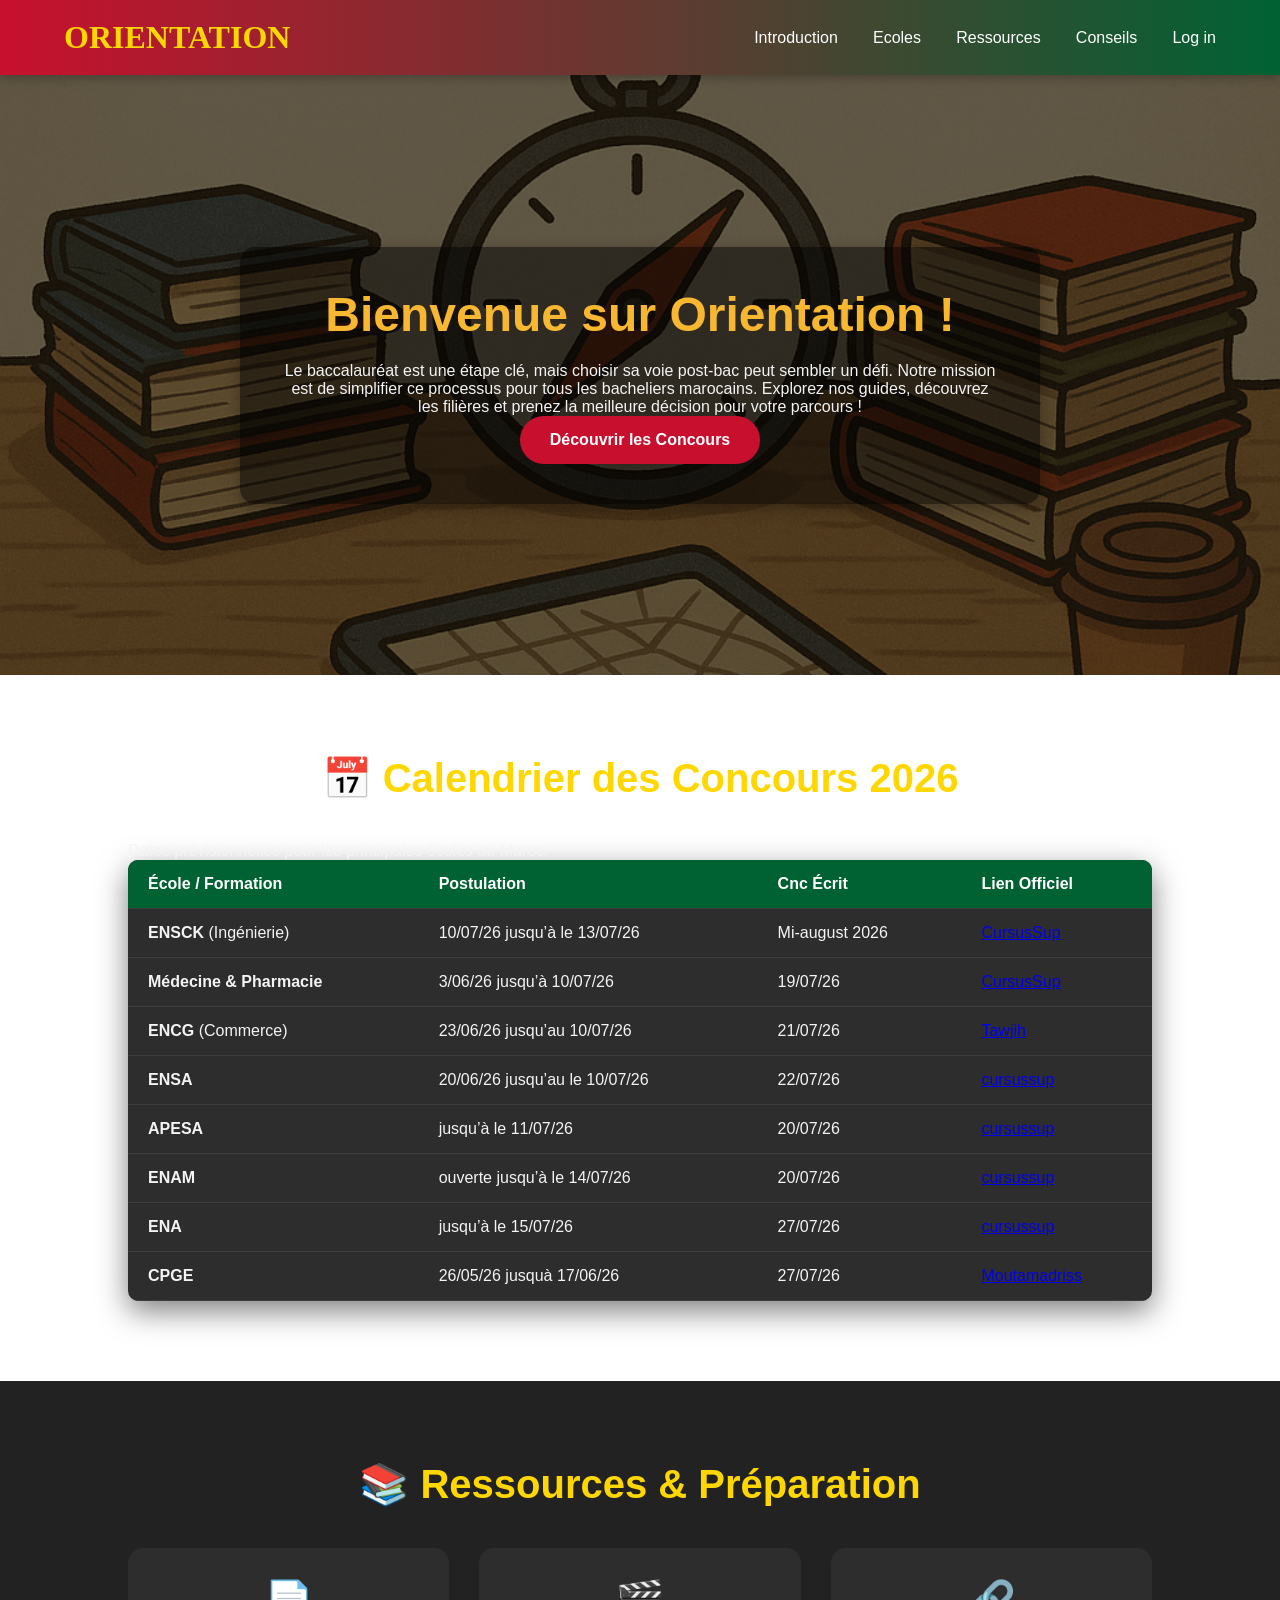
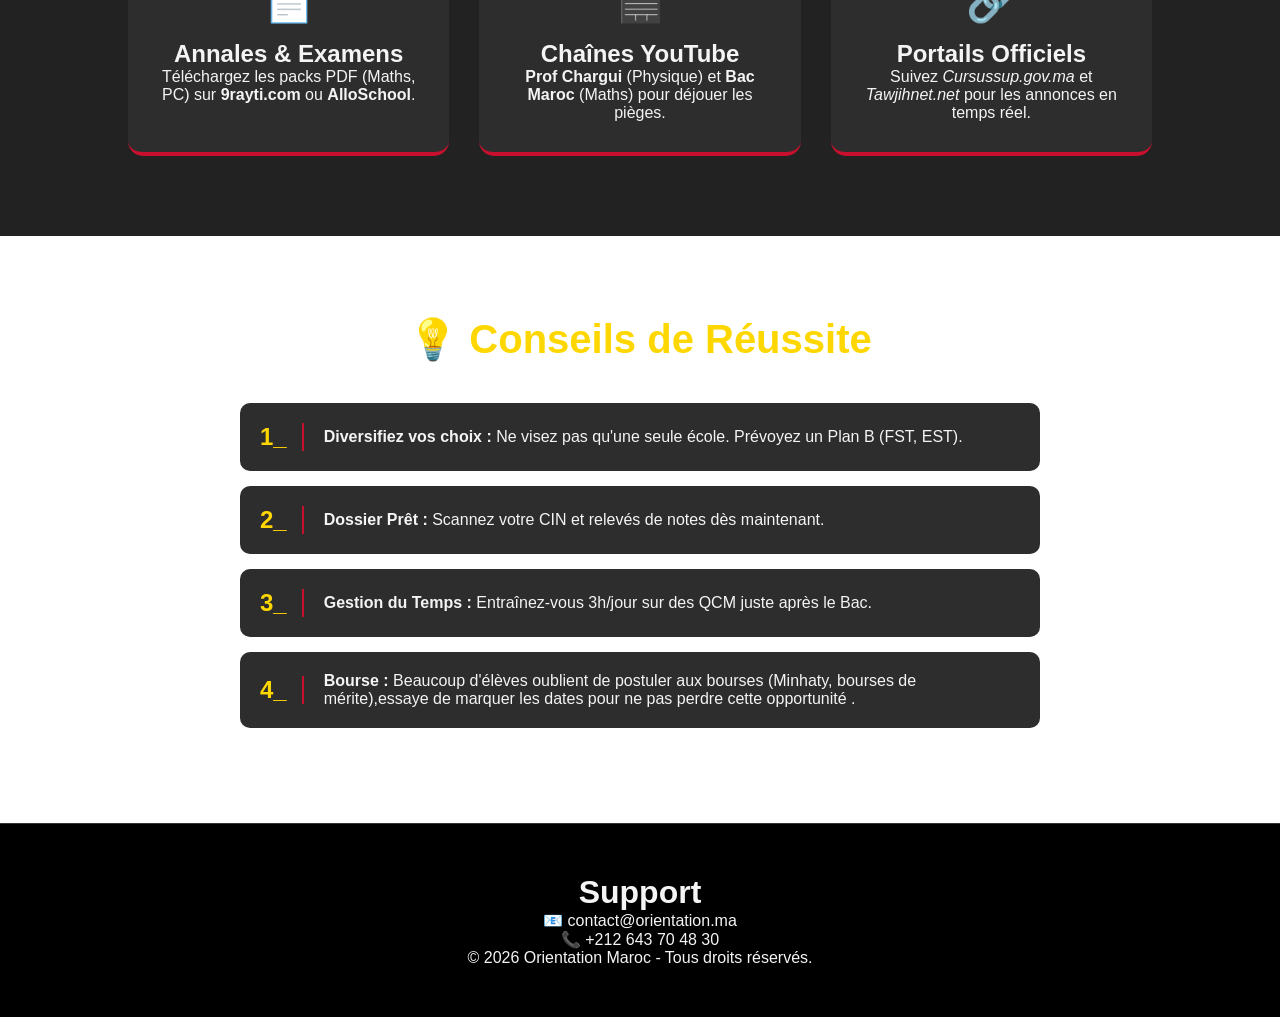
<file: index.html>
<!DOCTYPE html>
<html lang="fr">
<head>
    <meta charset="UTF-8">
    <meta name="viewport" content="width=device-width, initial-scale=1.0">
    <link rel="stylesheet" href="styles.css">
    <title>Orientation Maroc 2026</title>
</head>
<body>

    <header class="section">
        <div class="header-container">
            <h1 class="logo">ORIENTATION</h1>
            <ul class="nav-links">
                <li><a href="#intro">Introduction</a></li>
                <li><a href="#ecoles">Ecoles</a></li>
                <li><a href="#formations">Ressources</a></li>
                <li><a href="#conseils">Conseils</a></li>
                <li><a href="log_in.html" class="login-btn">Log in</a></li>
            </ul>
        </div>
    </header>

    <section id="intro">
        <div class="intro-container">
            <h1>Bienvenue sur Orientation !</h1>
            <p>Le baccalauréat est une étape clé, mais choisir sa voie post-bac peut sembler un défi. Notre mission est de simplifier ce processus pour tous les bacheliers marocains. Explorez nos guides, découvrez les filières et prenez la meilleure décision pour votre parcours !</p>
            <a href="#ecoles" class="cta-button">Découvrir les Concours</a>
        </div>
    </section>

    <section id="ecoles" class="section-container">
        <div class="content-wrapper">
            <h1 class="section-title">📅 Calendrier des Concours 2026</h1>
            <p class="section-description">Dates prévisionnelles pour les principales écoles au Maroc.</p>
            
            <div class="table-responsive">
                <table class="styled-table">
                    <thead>
                        <tr>
                            <th>École / Formation</th>
                            <th>Postulation</th>
                            <th>Cnc Écrit</th>
                            <th>Lien Officiel</th>
                        </tr>
                    </thead>
                    <tbody>
                        <tr>
                            <td><strong>ENSCK</strong> (Ingénierie)</td>
                            <td>10/07/26 jusqu’à le 13/07/26 </td>
                            <td>Mi-august 2026</td>
                            <td><a href="#" class="table-link">CursusSup</a></td>
                        </tr>
                        <tr class="active-row">
                            <td><strong>Médecine & Pharmacie</strong></td>
                            <td>3/06/26 jusqu’à 10/07/26</td>
                            <td>19/07/26</td>
                            <td><a href="#" class="table-link">CursusSup</a></td>
                        </tr>
                        <tr>
                            <td><strong>ENCG</strong> (Commerce)</td>
                            <td>23/06/26 jusqu’au 10/07/26 </td>
                            <td>21/07/26</td>
                            <td><a href="#" class="table-link">Tawjih</a></td>
                        </tr>
                        <tr>
                            <td><strong>ENSA</strong></td>
                            <td>20/06/26 jusqu’au le 10/07/26 </td>
                            <td>22/07/26</td>
                            <td><a href="#" class="table-link"> cursussup</a></td>
                        </tr>
                        <tr>
                            <td><strong>APESA</strong> </td>
                            <td>jusqu’à le 11/07/26 </td>
                            <td>20/07/26</td>
                            <td><a href="#" class="table-link"> cursussup</a></td>
                        </tr>
                        <tr>
                            <td><strong>ENAM</strong> </td>
                            <td> ouverte jusqu’à le 14/07/26 </td>
                            <td>20/07/26</td>
                            <td><a href="#" class="table-link"> cursussup</a></td>
                        </tr>
                        <tr>
                            <td><strong>ENA</strong> </td>
                            <td>  jusqu’à le 15/07/26 </td>
                            <td>27/07/26</td>
                            <td><a href="#" class="table-link"> cursussup</a></td>
                        </tr>
                        <tr>
                            <td><strong>CPGE </strong> </td>
                            <td>  26/05/26 jusquà 17/06/26 </td>
                            <td>27/07/26</td>
                            <td><a href="#" class="table-link"> Moutamadriss</a></td>
                        </tr>
                    </tbody>
                </table>
            </div>
        </div>
    </section>

    <section id="formations" class="section-container bg-dark-alt">
        <div class="content-wrapper">
            <h1 class="section-title">📚 Ressources & Préparation</h1>
            <div class="cards-grid">
                <div class="card">
                    <div class="card-icon">📄</div>
                    <h2>Annales & Examens</h2>
                    <p>Téléchargez les packs PDF (Maths, PC) sur <strong>9rayti.com</strong> ou <strong>AlloSchool</strong>.</p>
                </div>
                <div class="card">
                    <div class="card-icon">🎬</div>
                    <h2>Chaînes YouTube</h2>
                    <p><strong>Prof Chargui</strong> (Physique) et <strong>Bac Maroc</strong> (Maths) pour déjouer les pièges.</p>
                </div>
                <div class="card">
                    <div class="card-icon">🔗</div>
                    <h2>Portails Officiels</h2>
                    <p>Suivez <em>Cursussup.gov.ma</em> et <em>Tawjihnet.net</em> pour les annonces en temps réel.</p>
                </div>
            </div>
        </div>
    </section>

    <section id="conseils" class="section-container">
        <div class="content-wrapper">
            <h1 class="section-title">💡 Conseils de Réussite</h1>
            <div class="advice-list">
                <div class="advice-item">
                    <span class="number">1_</span>
                    <p><strong>Diversifiez vos choix :</strong> Ne visez pas qu'une seule école. Prévoyez un Plan B (FST, EST).</p>
                </div>
                <div class="advice-item">
                    <span class="number">2_</span>
                    <p><strong>Dossier Prêt :</strong> Scannez votre CIN et relevés de notes dès maintenant.</p>
                </div>
                <div class="advice-item">
                    <span class="number">3_</span>
                    <p><strong>Gestion du Temps :</strong> Entraînez-vous 3h/jour sur des QCM juste après le Bac.</p>
                </div>
                <div class="advice-item">
                    <span class="number">4_</span>
                    <p><strong>Bourse :</strong> Beaucoup d'élèves oublient de postuler aux bourses (Minhaty, bourses de mérite),essaye de marquer les dates pour ne pas perdre cette opportunité .</p>
                </div>

            </div>
        </div>
    </section>

    <footer id="contact" class="footer-section">
        <div class="content-wrapper">
            <h1 class="footer-logo">Support</h1>
            <div class="contact-container">
                <p>📧 contact@orientation.ma</p>
                <p>📞 +212 643 70 48 30</p>
            </div>
            <p class="copyright">© 2026 Orientation Maroc - Tous droits réservés.</p>
        </div>
    </footer>

</body>
</html>
</file>
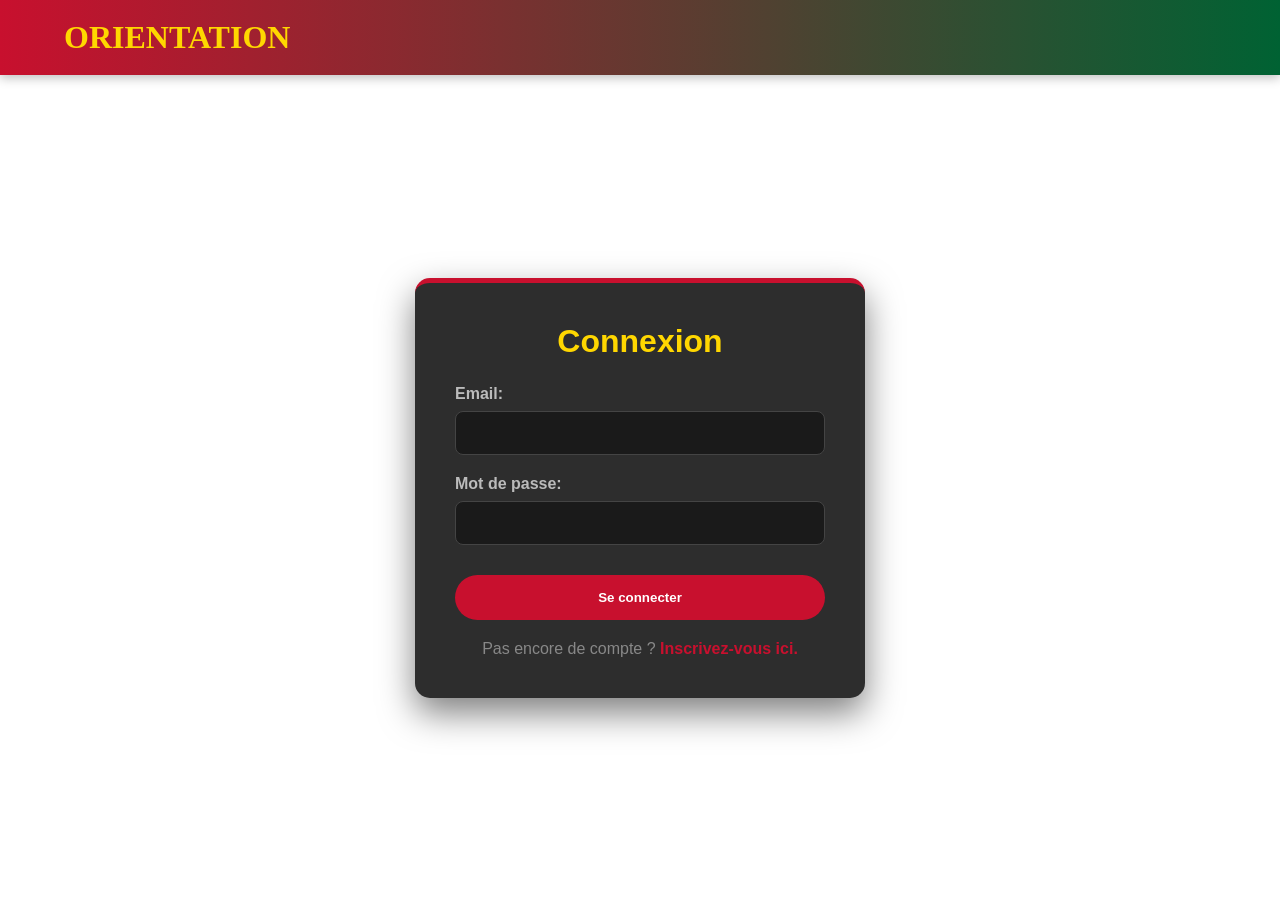
<file: log_in.html>
<!DOCTYPE html>
<html lang="en">
<head>
    <meta charset="UTF-8">
    <meta name="viewport" content="width=device-width, initial-scale=1.0">
    <title>Log in | Orientation</title>
    <link rel="stylesheet" href="styles.css"> 
</head>
<body>
    <header class="section">
        <div class="header-container">
            <h1 class="logo">ORIENTATION</h1>
        </div>
    </header>
    <section id="auth-section" class="section">
        <div class="auth-box">
            <h2>Connexion</h2>
            <form action="#" method="POST" class="auth-form">
                <div class="form-group">
                    <label for="login-email">Email:</label>
                    <input type="email" id="login-email" name="email" required>
                </div>
                <div class="form-group">
                    <label for="login-password">Mot de passe:</label>
                    <input type="password" id="login-password" name="password" required>
                </div>
                <button type="submit" class="submit-btn cta-button">Se connecter</button>
            </form>
            <p class="auth-footer">Pas encore de compte ? <a href="sign_up.html">Inscrivez-vous ici.</a></p>
        </div>
    </section>
</body>
</html>
</file>
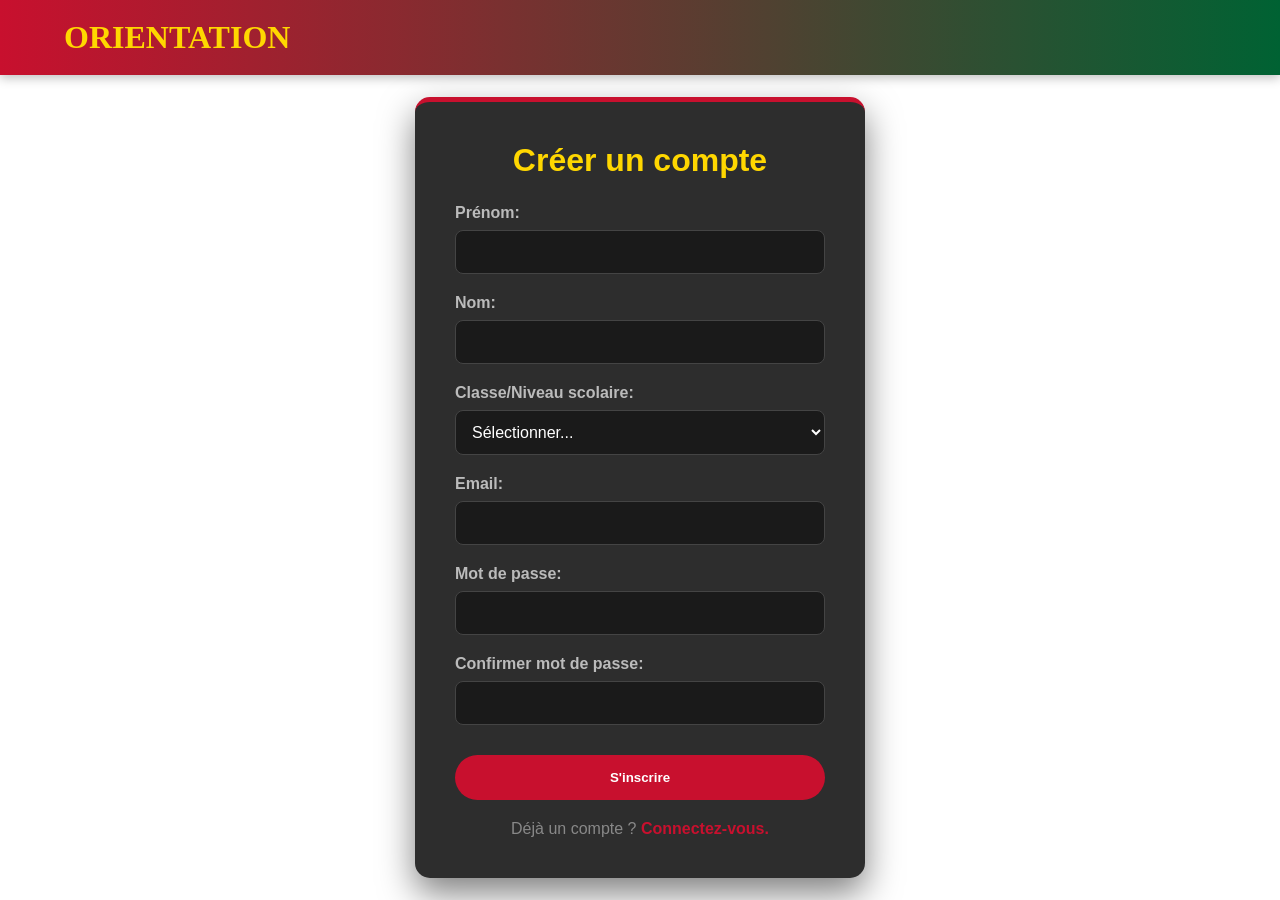
<file: sign_up.html>
<!DOCTYPE html>
<html lang="en">
<head>
    <meta charset="UTF-8">
    <meta name="viewport" content="width=device-width, initial-scale=1.0">
    <title>S'inscrire | Orientation</title>
    <link rel="stylesheet" href="styles.css">
</head>
<body>
    <header class="section">
        <div class="header-container">
            <h1 class="logo">ORIENTATION</h1>
        </div>
    </header>
    <section id="auth-section" class="section">
        <div class="auth-box">
            <h2>Créer un compte</h2>
            <form action="#" method="POST" class="auth-form">
                <div class="form-group">
                    <label for="signup-firstName">Prénom:</label>
                    <input type="text" id="signup-firstName" name="firstName" required>
                </div>
                <div class="form-group">
                    <label for="signup-lastName">Nom:</label>
                    <input type="text" id="signup-lastName" name="lastName" required>
                </div>
                <div class="form-group">
                    <label for="signup-grade">Classe/Niveau scolaire:</label>
                    <select id="signup-grade" name="schoolGrade" required>
                        <option value="">Sélectionner...</option>
                        <option value="terminale">Terminale (Bac)</option>
                        <option value="premiere">Première</option>
                        <option value="autre">Autre</option>
                    </select>
                </div>
                <div class="form-group">
                    <label for="signup-email">Email:</label>
                    <input type="email" id="signup-email" name="email" required>
                </div>
                <div class="form-group">
                    <label for="signup-password">Mot de passe:</label>
                    <input type="password" id="signup-password" name="password" required>
                </div>
                <div class="form-group">
                    <label for="signup-confirm">Confirmer mot de passe:</label>
                    <input type="password" id="signup-confirm" name="confirmPassword" required>
                </div>
                <button type="submit" class="submit-btn cta-button">S'inscrire</button>
            </form>
            <p class="auth-footer">Déjà un compte ? <a href="log_in.html">Connectez-vous.</a></p>
        </div>
    </section>
</body>
</html>
</file>
<file: styles.css>
/* --- 1. BASE ET RESET (Ton code original) --- */
* {
    margin: 0;
    padding: 0;
    font-family: 'Inter', sans-serif;
    box-sizing: border-box;
    scroll-behavior: smooth;
}

:root {
    --maroc-red: #C8102E;
    --maroc-green: #006233;
    --accent-gold: #FFD700;
    --blue-bg: #065e8d;
    --card-bg: #2d2d2d;
    --text-light: #f4f4f4;
}

body {
    background-color: var(--dark-bg); /* Unifie le fond en sombre */
    color: var(--text-light);
}

/* --- 2. HEADER (Ton code original) --- */
header {
    top: 0;
    position: sticky;
    z-index: 1000;
}

.header-container {
    background: linear-gradient(90deg, var(--maroc-red), var(--maroc-green));
    padding: 1rem 4rem;
    display: flex;
    align-items: center;
    justify-content: space-between;
    height: 75px;
    box-shadow: 0 3px 10px rgba(0,0,0,0.25);
}

.logo {
    font-size: 2rem;
    font-weight: 800;
    color: var(--accent-gold);
    font-family: 'Georgia', serif;
}

.nav-links {
    list-style: none;
    display: flex;
    gap: 2.2rem;
}

.nav-links a {
    color: white;
    text-decoration: none;
    transition: 0.25s;
}

.nav-links a:hover {
    color: var(--accent-gold);
}

/* --- 3. SECTION INTRO (Ton code original) --- */
#intro {
    background-image: url('images/background-image.png');
    background-size: cover; 
    background-position: center; 
    min-height: 600px; 
    display: flex;
    justify-content: center; 
    align-items: center; 
    background-blend-mode: overlay; 
    background-color: rgba(0, 0, 0, 0.6); 
}

#intro .intro-container {
    text-align: center;
    max-width: 800px; 
    padding: 40px;
    background-color: rgba(0, 0, 0, 0.5); 
    border-radius: 15px; 
    box-shadow: 0 4px 15px rgba(0, 0, 0, 0.3); 
}

#intro h1 {
    font-size: 3em; 
    color: #f7b731; 
    margin-bottom: 20px;
}

.cta-button {
    display: inline-block;
    background-color: var(--maroc-red); 
    color: #fff;
    padding: 15px 30px;
    text-decoration: none;
    border-radius: 30px;
    font-weight: bold;
    transition: 0.3s; 
}

/* --- 4. NOUVELLES SECTIONS (Pour unifier le thème) --- */

.section-container {
    padding: 80px 10% ;
}

.bg-dark-alt {
    background-color: #222; /* Alternance de gris pour séparer les sections */
}

.section-title {
    text-align: center;
    font-size: 2.5rem;
    color: var(--accent-gold);
    margin-bottom: 40px;
}

/* Style du Tableau */
.table-responsive {
    overflow-x: auto;
    border-radius: 10px;
    box-shadow: 0 10px 30px rgba(0,0,0,0.5);
}

.styled-table {
    width: 100%;
    border-collapse: collapse;
    background-color: var(--card-bg);
}

.styled-table thead tr {
    background-color: var(--maroc-green);
    color: white;
}

.styled-table th, .styled-table td {
    padding: 15px 20px;
    text-align: left;
    border-bottom: 1px solid #3d3d3d;
}

.styled-table tbody tr:hover {
    background-color: #383838;
}

/* Style des Cartes (Ressources) */
.cards-grid {
    display: grid;
    grid-template-columns: repeat(auto-fit, minmax(250px, 1fr));
    gap: 30px;
}

.card {
    background: var(--card-bg);
    padding: 30px;
    border-radius: 15px;
    text-align: center;
    border-bottom: 4px solid var(--maroc-red);
    transition: 0.3s;
}

.card:hover {
    transform: translateY(-10px);
}

.card-icon { font-size: 2.5rem; margin-bottom: 15px; }

/* Style des Conseils */
.advice-list {
    max-width: 800px;
    margin: 0 auto;
}

.advice-item {
    display: flex;
    background: var(--card-bg);
    margin-bottom: 15px;
    padding: 20px;
    border-radius: 10px;
    align-items: center;
}

.number {
    font-size: 1.5rem;
    font-weight: bold;
    color: var(--accent-gold);
    margin-right: 20px;
    border-right: 2px solid var(--maroc-red);
    padding-right: 15px;
}

/* Footer */
.footer-section {
    padding: 50px;
    text-align: center;
    background: #000;
    border-top: 1px solid #333;
}

/* --- 5. RESPONSIVE --- */
@media (max-width: 768px) {
    .header-container { padding: 1rem; }
    .nav-links { display: none; } /* On cache le menu sur mobile pour simplifier */
    #intro h1 { font-size: 2em; }
}
/* --- 6. PAGES D'AUTHENTIFICATION (Login & Sign-up) --- */

#auth-section {
    display: flex;
    justify-content: center;
    align-items: center;
    min-height: calc(100vh - 75px); /* Prend toute la hauteur moins le header */
    background-color: var(--dark-bg);
}

.auth-box {
    width: 100%;
    max-width: 450px;
    padding: 40px;
    background-color: var(--card-bg); /* Fond gris foncé comme les cartes */
    border-radius: 15px;
    box-shadow: 0 15px 35px rgba(0, 0, 0, 0.5);
    border-top: 5px solid var(--maroc-red); /* Rappel du rouge du logo */
    text-align: center;
}

.auth-box h2 {
    color: var(--accent-gold); /* Titre en Or */
    margin-bottom: 25px;
    font-size: 2rem;
}

.auth-form {
    display: flex;
    flex-direction: column;
    gap: 20px;
    text-align: left;
}

.form-group label {
    display: block;
    margin-bottom: 8px;
    color: #bbb; /* Gris clair pour les labels */
    font-weight: 600;
}

/* Style des champs de saisie (Inputs) */
.form-group input, 
.form-group select {
    width: 100%;
    padding: 12px;
    background-color: #1a1a1a; /* Fond très sombre pour l'input */
    border: 1px solid #444;
    border-radius: 8px;
    color: white;
    font-size: 1rem;
    transition: 0.3s;
}

.form-group input:focus {
    outline: none;
    border-color: var(--accent-gold);
    box-shadow: 0 0 8px rgba(255, 215, 0, 0.2);
}

.submit-btn {
    margin-top: 10px;
    width: 100%;
    cursor: pointer;
    border: none;
}

.auth-footer {
    margin-top: 20px;
    color: #888;
}

.auth-footer a {
    color: var(--maroc-red);
    text-decoration: none;
    font-weight: bold;
}

.auth-footer a:hover {
    text-decoration: underline;
}
</file>
